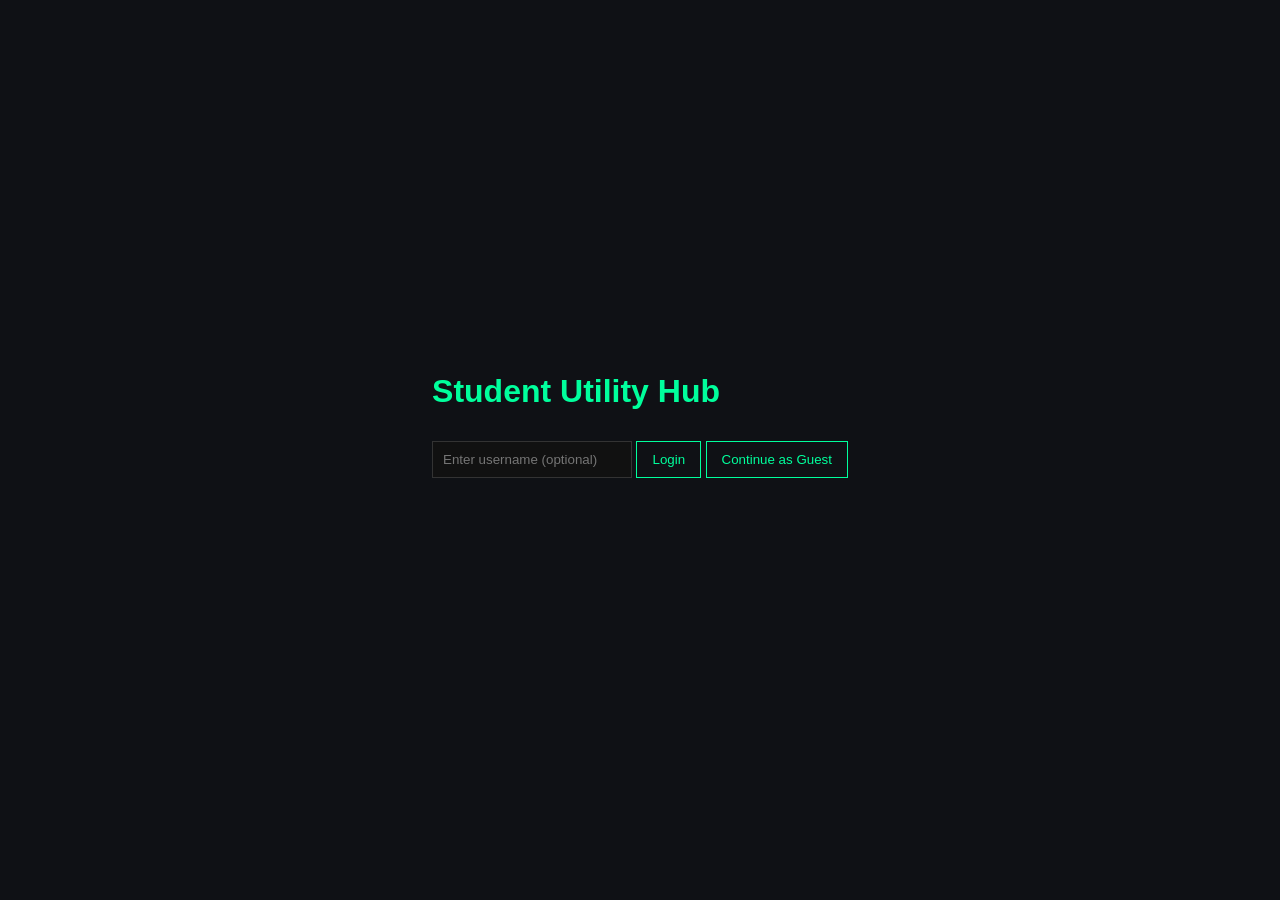
<file: index.html>
<!DOCTYPE html>
<html lang="en">
<head>
    <meta charset="UTF-8">
    <meta name="viewport" content="width=device-width, initial-scale=1.0">
    <title>Student Utility Hub</title>
    <link rel="stylesheet" href="CSS/main.css">
    <link rel="stylesheet" href="CSS/login.css">
    <link rel="icon" type="image/png" href="favicon.png">
    

</head>
<body class="centered">
    
    <div class="container">
        <h1>Student Utility Hub</h1>
        <input type="text" id="username" placeholder="Enter username (optional)">
        <button onclick="Login()">Login</button>
        <button onclick="GuestLogin()">Continue as Guest</button>

    </div>




    <script src="Scripts/main.js"></script>
</body>
</html>
</file>
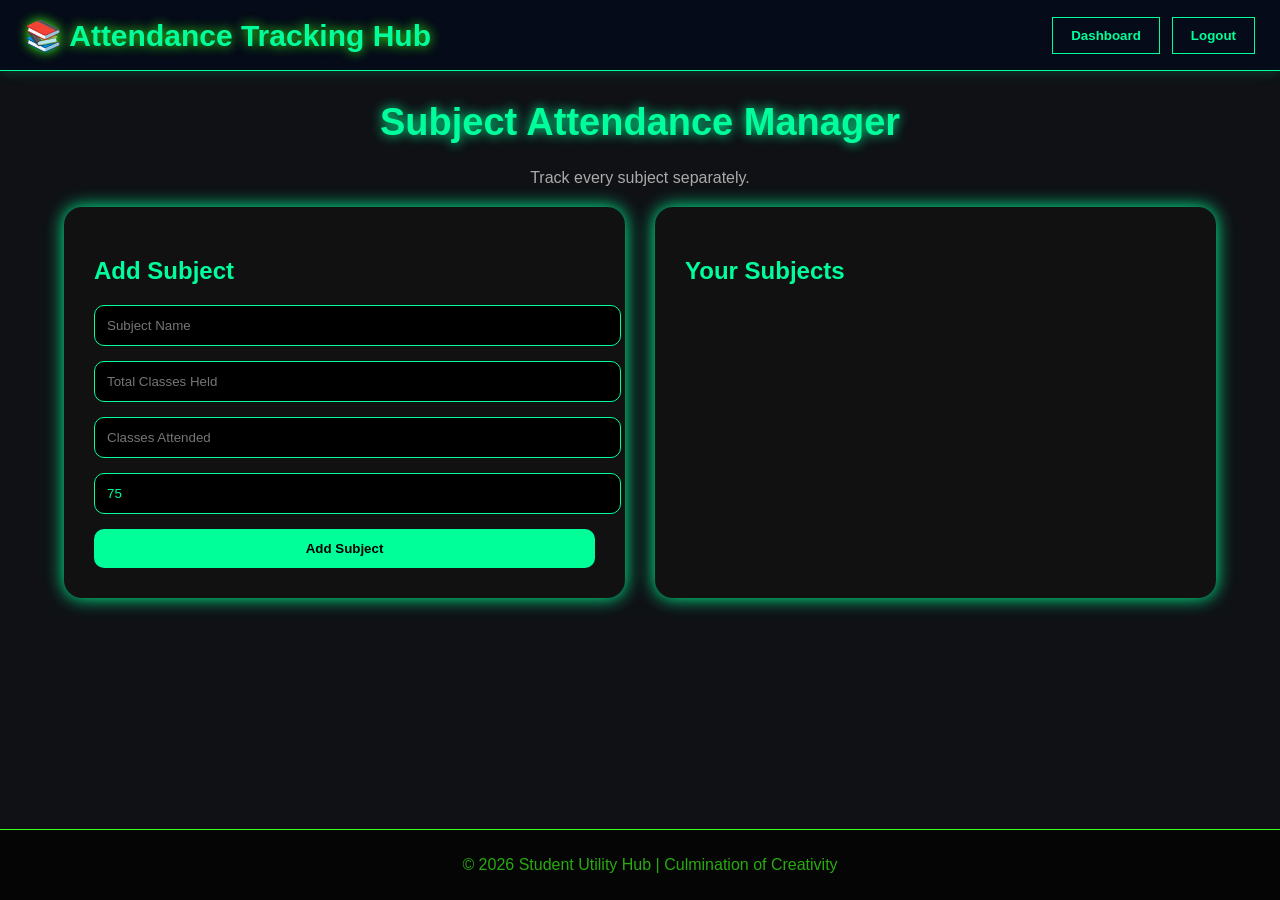
<file: attendance.html>
<!DOCTYPE html>
<html lang="en">
<head>
<meta charset="UTF-8">
<meta name="viewport" content="width=device-width, initial-scale=1.0">
<title>Attendance Tracker | Student Utility Hub</title>

<link rel="stylesheet" href="CSS/main.css">
<link rel="stylesheet" href="CSS/attendance.css">
<link rel="icon" type="image/png" href="favicon.png">
</head>

<body>

<nav class="navbar">
<div class="logo">📚 Attendance Tracking Hub</div>

<div class="nav-links">
<button onclick="window.location.href='dashboard.html'">Dashboard</button>
<button onclick="Logout()">Logout</button>
</div>
</nav>

<div class="page-title">
<h1>Subject Attendance Manager</h1>
<p>Track every subject separately.</p>
</div>

<div class="attendance-container">

<div class="attendance-box">

<h2>Add Subject</h2>

<input type="text" id="subject" placeholder="Subject Name">
<input type="number" id="held" placeholder="Total Classes Held">
<input type="number" id="attended" placeholder="Classes Attended">
<input type="number" id="target" placeholder="Target %" value="75">

<button onclick="addSubject()">Add Subject</button>

</div>

<div class="result-box">

<h2>Your Subjects</h2>

<div id="subjectList"></div>

</div>

</div>

<script src="Scripts/main.js"></script>
<script src="Scripts/attendance.js"></script>

<footer>
<p>© 2026 Student Utility Hub | Culmination of Creativity</p>
</footer>

</body>
</html>
</file>
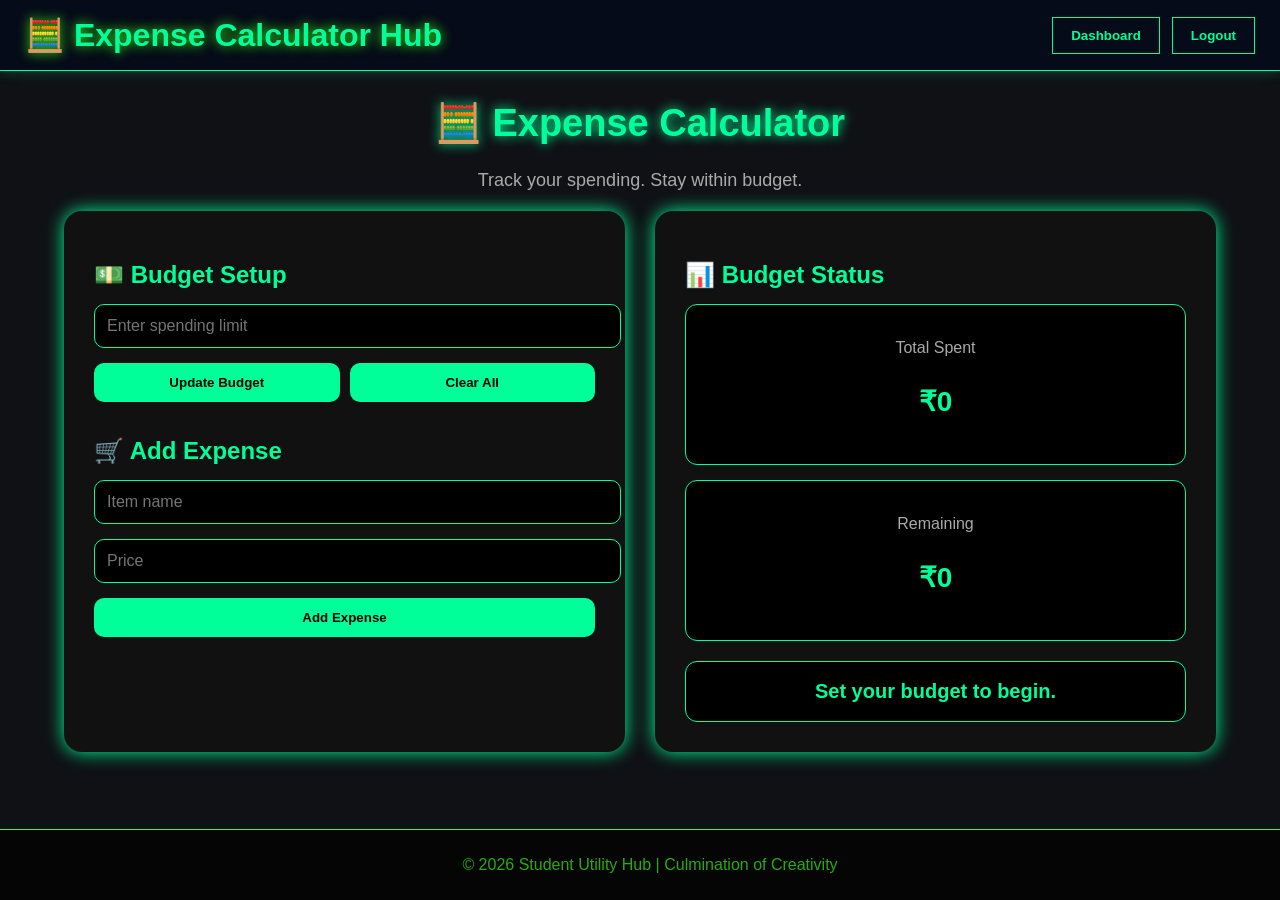
<file: calculator.html>
<!DOCTYPE html>
<html lang="en">
<head>
    <meta charset="UTF-8">
    <meta name="viewport" content="width=device-width, initial-scale=1.0">
    <title>Expense Calculator | Student Utility Hub</title>

    <link rel="stylesheet" href="CSS/main.css">
    <link rel="stylesheet" href="CSS/calculator.css">
    <link rel="icon" type="image/png" href="favicon.png">

</head>
<body>

<nav class="navbar">
    <div class="logo">🧮 Expense Calculator Hub</div>

    <div class="nav-links">
        <button onclick="window.location.href='dashboard.html'">Dashboard</button>
        <button onclick="Logout()">Logout</button>
    </div>
</nav>

<div class="page-title">
    <h1>🧮 Expense Calculator</h1>
    <p>Track your spending. Stay within budget.</p>
</div>

<div class="expense-container">

    <div class="expense-box">

        <h2>💵 Budget Setup</h2>

        <input type="number" id="limit" placeholder="Enter spending limit">
        
        <div class="top-actions">
            <button onclick="updateBudget()">Update Budget</button>
            <button onclick="clearAll()">Clear All</button>
        </div>
        
        <h2>🛒 Add Expense</h2>

        <input type="text" id="item" placeholder="Item name">
        <input type="number" id="price" placeholder="Price">

        <button onclick="addExpense()">Add Expense</button>

        <div class="expense-list" id="list"></div>

    </div>

    <div class="status-box">

        <h2>📊 Budget Status</h2>

        <div class="status-card">
            <p>Total Spent</p>
            <h3>₹<span id="spent">0</span></h3>
        </div>

        <div class="status-card">
            <p>Remaining</p>
            <h3>₹<span id="remain">0</span></h3>
        </div>

        <div id="warning" class="warning-box">
            Set your budget to begin.
        </div>

    </div>

</div>

<script src="Scripts/main.js"></script>
<script src="Scripts/calculator.js"></script>

<footer>
    <p>© 2026 Student Utility Hub | Culmination of Creativity</p>
</footer>

</body>
</html>
</file>
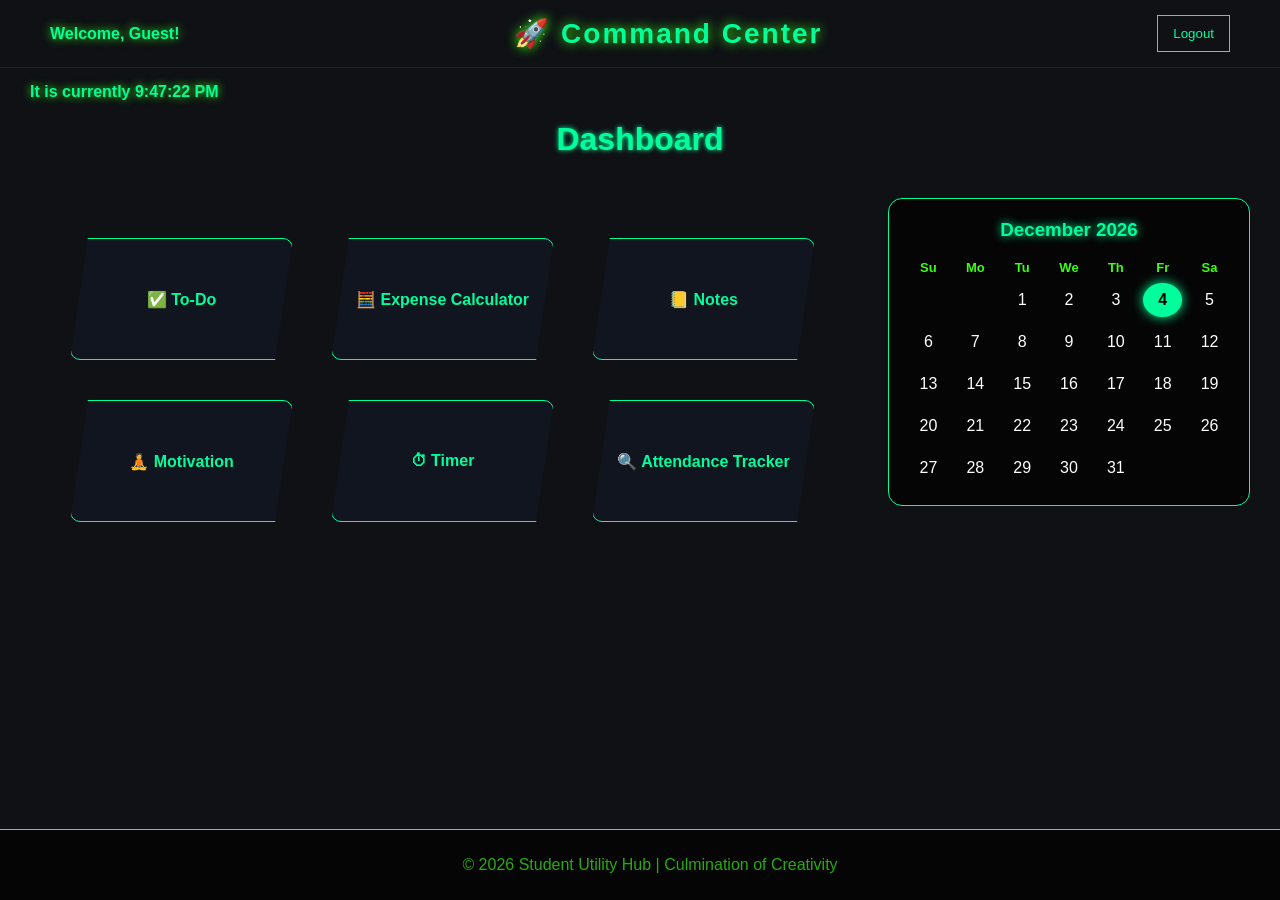
<file: dashboard.html>
<!DOCTYPE html>
<html lang="en">
<head>
    <meta charset="UTF-8">
    <meta name="viewport" content="width=device-width, initial-scale=1.0">
    <title>Dashboard | Student Utility Hub</title>

    <link rel="stylesheet" href="CSS/main.css">
    <link rel="stylesheet" href="CSS/dashboard.css">
    <link rel="icon" type="image/png" href="favicon.png">

</head>

<body>

    <!-- Navbar -->
    <div class="topbar">
        <div id="welcome"></div>
        <div class="nav logo-title">
            🚀 Command Center
        </div>
        <button onclick="Logout()">Logout</button>
    </div>

    <!-- 🕒 Time -->
    <div id="time"></div>

    <!-- 📊 Title -->
    <h1 class="title">Dashboard</h1>

    <!-- 🧩 Tool Grid -->
    <div class="dashboard-layout">
        <div class="grid">
            <a href="todo.html" class="card">✅ To-Do</a>
            <a href="calculator.html" class="card">🧮 Expense Calculator</a>
            <a href="notes.html" class="card">📒 Notes</a>

            <a href="motivation.html" class="card">🧘 Motivation</a>
            <a href="timer.html" class="card">⏱ Timer</a>
            <a href="attendance.html" class="card">🔍 Attendance Tracker</a>
        </div>

        <div class="calendar-box">
            <h3 id="monthYear"></h3>
            <div id="calendar"></div>
        </div>
    </div>

    <script src="Scripts/main.js"></script>
    <script src="Scripts/dashboard.js"></script>

    
    <footer>
        <p>© 2026 Student Utility Hub | Culmination of Creativity</p>
    </footer>
</body>
</html>
</file>
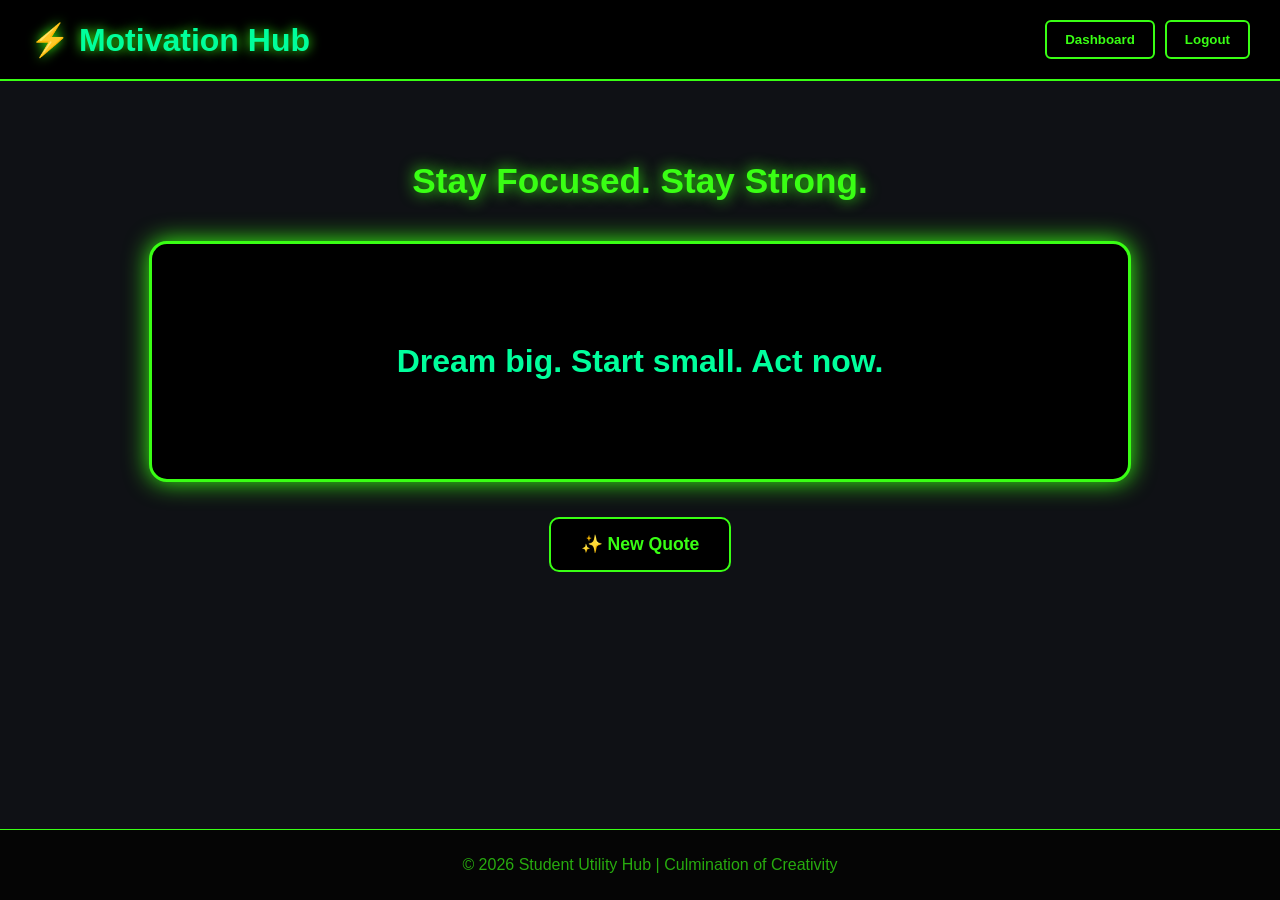
<file: motivation.html>
<!DOCTYPE html>
<html lang="en">
<head>
<meta charset="UTF-8">
<meta name="viewport" content="width=device-width, initial-scale=1.0">
<title>Motivation | Student Utility Hub</title>

<link rel="stylesheet" href="CSS/main.css">
<link rel="stylesheet" href="CSS/motivation.css">
<link rel="icon" type="image/png" href="favicon.png">


</head>
<body>

<nav class="navbar">
    <h1 class="logo">⚡ Motivation Hub</h1>

    <div class="nav-links">
        <button onclick="goToDashboard()">Dashboard</button>
        <button onclick="Logout()">Logout</button>
    </div>
</nav>

<main class="motivation-container">

    <h2>Stay Focused. Stay Strong.</h2>

    <div class="quote-box">
        <p id="quoteText">Click below for motivation.</p>
    </div>

    <button class="quote-btn" onclick="generateQuote()">✨ New Quote</button>

</main>

<script src="Scripts/main.js"></script>
<script src="Scripts/motivation.js"></script>

<footer>
    <p>© 2026 Student Utility Hub | Culmination of Creativity</p>
</footer>

</body>
</html>
</file>
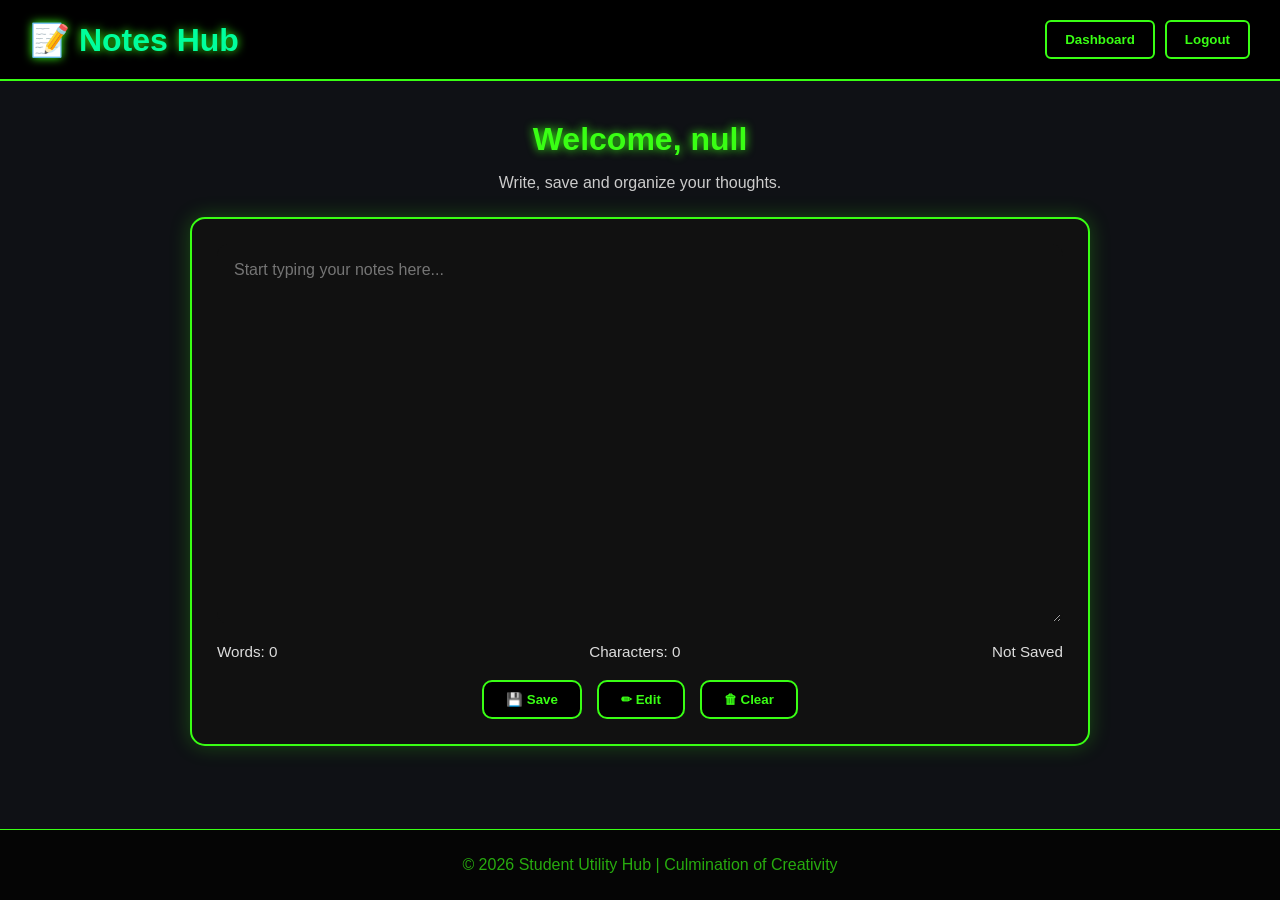
<file: notes.html>
<!DOCTYPE html>
<html lang="en">
<head>
    <meta charset="UTF-8">
    <meta name="viewport" content="width=device-width, initial-scale=1.0">
    <title>Notes | Student Utility Hub</title>

    <link rel="stylesheet" href="CSS/main.css">
    <link rel="stylesheet" href="CSS/notes.css">
    <link rel="icon" type="image/png" href="favicon.png">
    
</head>
<body>

    <!-- Navbar -->
    <nav class="navbar">
        <h1 class="logo">📝 Notes Hub</h1>

        <div class="nav-links">
            <button onclick="goToDashboard()">Dashboard</button>
            <button onclick="Logout()">Logout</button>
        </div>
    </nav>

    <!-- Main Container -->
    <main class="notes-container">

        <!-- Welcome -->
        <section class="notes-header">
            <h2 id="welcomeText">Welcome</h2>
            <p>Write, save and organize your thoughts.</p>
        </section>

        <!-- Notes Box -->
        <section class="notes-box">

            <textarea 
                id="notesArea" 
                placeholder="Start typing your notes here..."
            ></textarea>

            <!-- Stats -->
            <div class="notes-stats">
                <span id="wordCount">Words: 0</span>
                <span id="charCount">Characters: 0</span>
                <span id="saveStatus">Not Saved</span>
            </div>

            <!-- Buttons -->
            <div class="notes-buttons">
                <button onclick="saveNotes()">💾 Save</button>
                <button onclick="editMode()">✏ Edit</button>
                <button onclick="clearNotes()">🗑 Clear</button>
            </div>

        </section>

    </main>

    <script src="Scripts/main.js"></script>
    <script src="Scripts/notes.js"></script>

    <footer>
        <p>© 2026 Student Utility Hub | Culmination of Creativity</p>
    </footer>

</body>
</html>
</file>
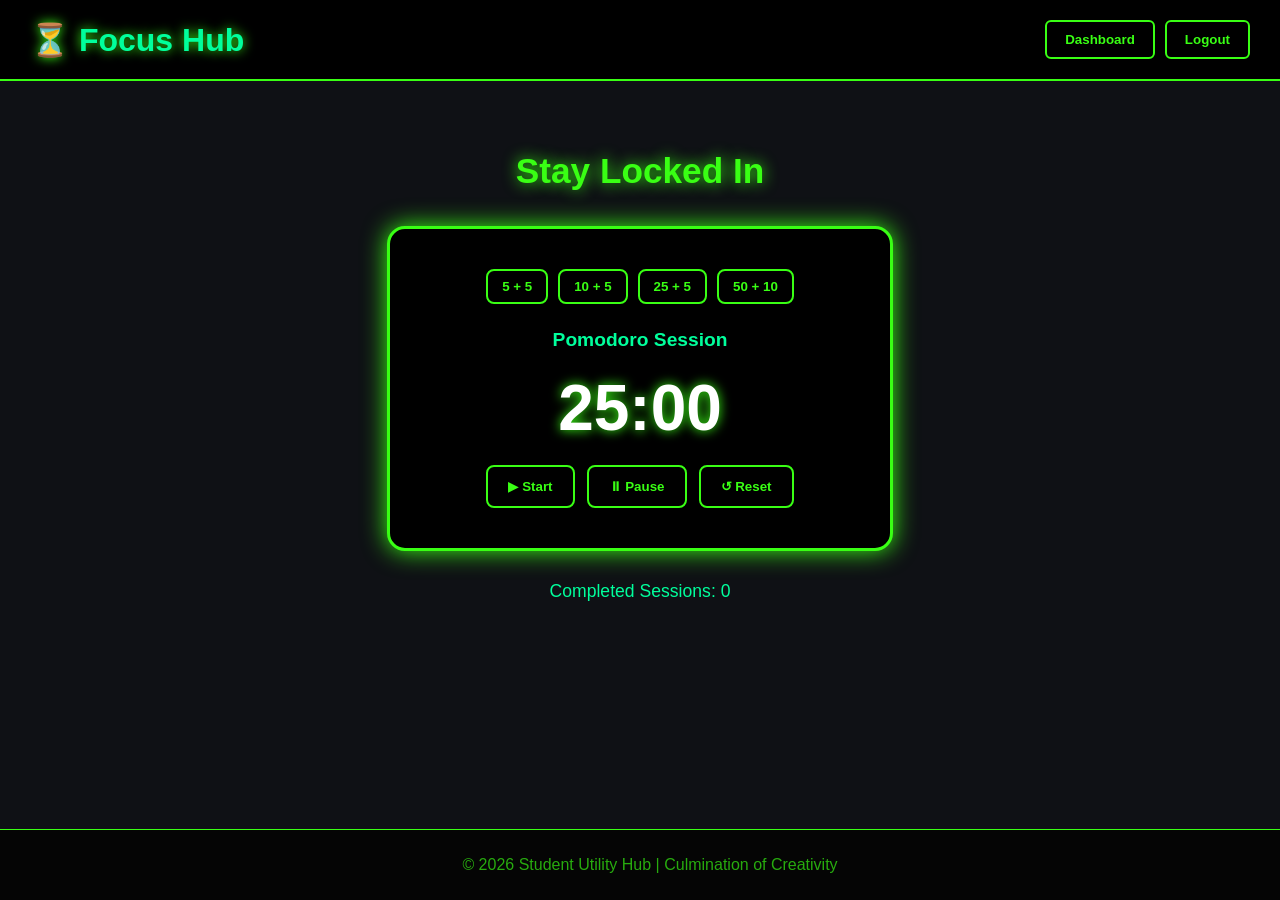
<file: timer.html>
<!DOCTYPE html>
<html lang="en">
<head>
<meta charset="UTF-8">
<meta name="viewport" content="width=device-width, initial-scale=1.0">
<title>Focus Timer | Student Utility Hub</title>

<link rel="stylesheet" href="CSS/main.css">
<link rel="stylesheet" href="CSS/timer.css">
<link rel="icon" type="image/png" href="favicon.png">
</head>
<body>

<nav class="navbar">
    <h1 class="logo">⏳ Focus Hub</h1>

    <div class="nav-links">
        <button onclick="goToDashboard()">Dashboard</button>
        <button onclick="Logout()">Logout</button>
    </div>
</nav>

<main class="timer-container">

    <h2>Stay Locked In</h2>

    <div class="timer-box">

        <div class="preset-row">
            <button onclick="setPreset(5,5)">5 + 5</button>
            <button onclick="setPreset(10,5)">10 + 5</button>
            <button onclick="setPreset(25,5)">25 + 5</button>
            <button onclick="setPreset(50,10)">50 + 10</button>
        </div>

        <p id="modeText">Pomodoro Session</p>

        <h1 id="timerDisplay">25:00</h1>

        <div class="timer-buttons">
            <button onclick="startTimer()">▶ Start</button>
            <button onclick="pauseTimer()">⏸ Pause</button>
            <button onclick="resetTimer()">↺ Reset</button>
        </div>

    </div>

    <p id="sessionCount">Completed Sessions: 0</p>

</main>

<script src="Scripts/main.js"></script>
<script src="Scripts/timer.js"></script>

<footer>
    <p>© 2026 Student Utility Hub | Culmination of Creativity</p>
</footer>

</body>
</html>
</file>
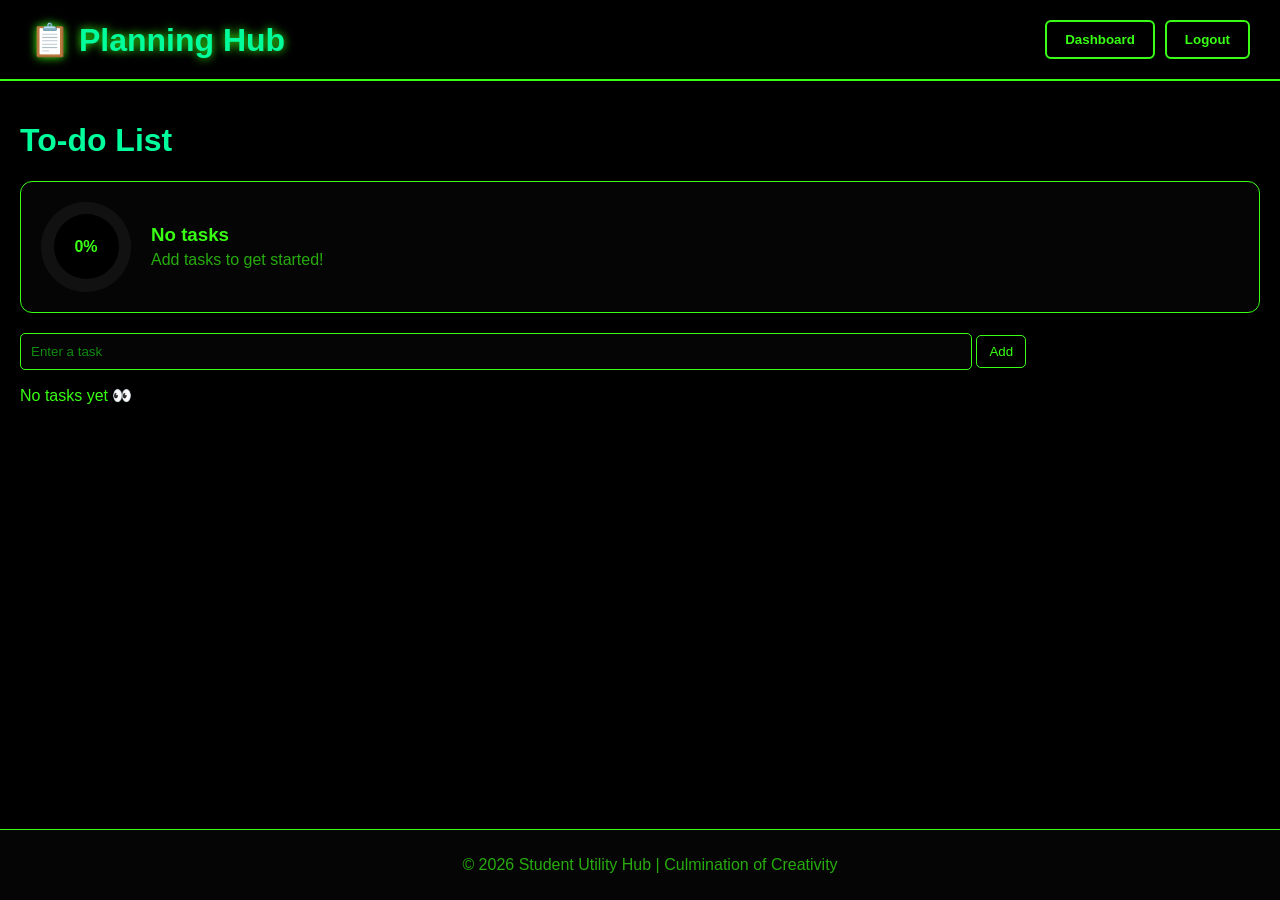
<file: todo.html>
<!DOCTYPE html>
<html lang="en">
<head>
    <meta charset="UTF-8">
    <meta name="viewport" content="width=device-width, initial-scale=1.0">
    <title>To-Do | Student Utility Hub</title>
    
    <link rel="stylesheet" href="CSS/main.css">
    <link rel="stylesheet" href="CSS/todo.css">
    <link rel="icon" type="image/png" href="favicon.png">
    
</head>
<body>
    <nav>
        <h2>📋 Planning Hub</h2>
    
        <div class="nav-actions">
            <button onclick="goToDashboard()">Dashboard</button>
            <button onclick="Logout()">Logout</button>
        </div>
    </nav>

    <div class="container">
        <h1>To-do List</h1>

        <!-- 🔥 Progress Card -->
        <div class="progress-card">
            <div class="progress-circle">
                <span id="progressText">0%</span>
            </div>

            <div class="progress-info">
                <h3 id="progressTitle">You have 0 tasks</h3>
                <p id="progressDesc">No tasks yet 👀</p>
            </div>
        </div>

        <!-- ✍️ Input -->
        <div class="input-section">
            <input type="text" id="taskInput" placeholder="Enter a task">
            <button onclick="addTask()">Add</button>
        </div>

        <!-- 📋 Task List -->
        <ul id="taskList"></ul>

    </div>

    <script src="Scripts/main.js"></script>
    <script src="Scripts/todo.js"></script>
    <footer>
        <p>© 2026 Student Utility Hub | Culmination of Creativity</p>
    </footer>
</body>
</html>
</file>
<file: CSS/main.css>
:root {
    --bg: #0f1115;
    --bg-dark: #0b0d10;
    --card: #1a1d24;
    --primary: #00ff9c;
    --primary-dim: #00cc7a;
    --text: #d1d5db;
    --border: #222;
}

/* Base */
body {
    margin: 0;
    font-family: Arial, sans-serif;
    background-color: var(--bg);
    color: var(--text);
}

/* Headings */
h1, h2, h3 {
    color: var(--primary);
}

/* Buttons */
button {
    background: transparent;
    color: var(--primary);
    border: 1px solid var(--primary);
    padding: 10px 15px;
    cursor: pointer;
    transition: 0.2s;
}

button:hover {
    background: var(--primary);
    color: black;
}

/* Inputs */
input {
    background: #111;
    border: 1px solid var(--border);
    color: var(--primary);
    padding: 10px;
    outline: none;
}

input:focus {
    border-color: var(--primary);
    box-shadow: 0 0 5px var(--primary);
}

/* Cards */
.card {
    background: var(--card);
    border: 1px solid var(--border);
    border-radius: 10px;
    transition: 0.2s;
}

.card:hover {
    box-shadow: 0 0 10px var(--primary);
    transform: scale(1.03);
}

/* Utility */
.centered {
    display: flex;
    justify-content: center;
    align-items: center;
}

/* Scrollbar (optional but cool) */
::-webkit-scrollbar {
    width: 8px;
}

::-webkit-scrollbar-thumb {
    background: var(--primary);
}

footer {
    background: #050505;
    color: #39ff14aa;
    text-align: center;
    padding: 10px;
    border-top: 1px solid #39ff14;

    position: fixed;
    bottom: 0;
    width: 100%;
}

.container {
    padding-bottom: 60px;
}
</file>
<file: CSS/login.css>
.centered {
    height: 100vh;
    display: flex;
    justify-content: center;
    align-items: center;
    padding: 20px;
    box-sizing: border-box;
}

.container {
    background: transparent;
    border: none;
    box-shadow: none;
}

/* Keep original PC input */
input {
    padding: 10px;
    width: 200px;
    margin: 10px 0;
    background: #111;
    border: 1px solid #333;
    color: var(--primary);
    box-sizing: border-box;
}

/* Only Mobile Changes */
@media (max-width: 600px) {
    .centered {
        align-items: flex-start;
        padding-top: 70px;
    }

    .container {
        width: 100%;
    }

    .container h1 {
        font-size: 3rem;
        line-height: 1.1;
        margin-bottom: 20px;
    }

    input,
    button {
        width: 100%;
        max-width: 100%;
        margin: 8px 0;
    }
}
</file>
<file: CSS/attendance.css>
.navbar{
    display:flex;
    justify-content:space-between;
    align-items:center;
    padding:0 25px;
    height:70px;
    background:#050b18;
    border-bottom:1px solid #00ff99;
    box-shadow:0 0 12px rgba(0,255,153,0.25);
}
    
.logo{
    font-size:30px;
    font-weight:bold;
    color:#00ff9c;
    text-shadow:0 0 12px #39ff14;
}
    
    .nav-links {
    display:flex;
    gap:12px;
    margin-left:auto;
}
    
    .nav-links button {
    padding:10px 18px;
    background:transparent;
    color:#00ff99;
    border:1px solid #00ff99;
    font-weight:bold;
    cursor:pointer;
}
    
    .page-title {
    text-align:center;
    margin:30px 0 20px;
    color:#00ff99;
}
    
    .page-title h1 {
    font-size:38px;
    text-shadow:0 0 12px #00ff99;
}
    
    .page-title p {
    color:#aaa;
}
    
.attendance-container {
    width:90%;
    margin:auto;
    display:flex;
    gap:30px;
    flex-wrap:wrap;
    margin-bottom:50px;
}
    
.attendance-box,.result-box {
    flex:1;
    min-width:340px;
    background:#111;
    padding:30px;
    border-radius:18px;
    box-shadow:0 0 18px #00ff99;
    }
    
.attendance-box input {
    width:100%;
    padding:12px;
    margin-bottom:15px;
    background:#000;
    border:1px solid #00ff99;
    color:#00ff99;
    border-radius:10px;
}
    
.attendance-box button {
    width:100%;
    padding:12px;
    background:#00ff99;
    color:#000;
    font-weight:bold;
    border:none;
    border-radius:10px;
    cursor:pointer;
}
    
.subject-card {
    background:#000;
    border-left:4px solid #00ff99;
    padding:18px;
    border-radius:10px;
    margin-bottom:15px;
    color:#fff;
}
    
.subject-card h3 {
    color:#00ff99;
    margin-bottom:10px;
}
    
.action-row {
    display:flex;
    gap:10px;
    margin-top:12px;
}
    
.action-row button {
    flex:1;
    padding:8px;
    border:none;
    border-radius:8px;
    cursor:pointer;
    font-weight:bold;
}
    
.present {
    background:#00ff99;
    color:#000;
}
    
.absent {
        background:orange;
        color:#000;
        font-weight:bold;
}
    
.delete {
    background:red;
    color:#fff;
}
    
.safe {
    color:#00ff99;
}
    
.danger {
    color:red;
}
.present:hover {
    background:#00ff99;
    color:#000;
    box-shadow:0 0 10px #00ff99;
}
    
    .absent:hover {
    background:orange;
    color:#000;
    box-shadow:0 0 10px orange;
}
    
.delete:hover {
    background:red;
    color:#fff;
    box-shadow:0 0 10px red;
}

/* 📱 Mobile Responsive Fix */
@media (max-width: 768px) {

    .navbar{
        height:auto;
        padding:12px 14px;
        display:flex;
        flex-direction:column;
        align-items:center;
        justify-content:center;
        gap:14px;
    }

    .logo{
        font-size:22px;
        line-height:1.15;
        text-align:center;
    }

    .nav-links{
        margin:0;
        width:100%;
        display:flex;
        justify-content:center;
        gap:12px;
        flex-wrap:wrap;
    }

    .nav-links button{
        padding:9px 14px;
        font-size:14px;
    }

    .page-title{
        margin:24px 12px 18px;
        padding:0 10px;
    }

    .page-title h1{
        font-size:32px;
        line-height:1.2;
    }

    .page-title p{
        font-size:16px;
    }

    .attendance-container{
        width:100%;
        margin:0;
        padding:0 12px 30px;
        gap:20px;
        box-sizing:border-box;
    }

    .attendance-box,
    .result-box{
        min-width:0;
        width:100%;
        padding:22px;
        box-sizing:border-box;
    }

    .attendance-box input,
    .attendance-box button{
        width:100%;
        box-sizing:border-box;
    }

    .action-row{
        flex-direction:column;
    }

    footer{
        position:static;
        margin-top:25px;
    }
}
</file>
<file: CSS/calculator.css>
/* FIXED calculator.css */

.navbar{
display:flex;
justify-content:space-between;
align-items:center;
padding:0 25px;
height:70px;
background:#050b18;
border-bottom:1px solid #00ff99;
box-shadow:0 0 12px rgba(0,255,153,0.25);
}

.logo {
font-size:32px;
font-weight:bold;
color:#00ff9c;
text-shadow:0 0 12px #39ff14;
}

.nav-links{
display:flex;
gap:12px;
margin-left:auto;
}

.nav-links button{
padding:10px 18px;
background:transparent;
color:#00ff99;
border:1px solid #00ff99;
font-weight:bold;
cursor:pointer;
transition:0.3s;
}

.nav-links button:hover{
background:#00ff99;
color:#000;
box-shadow:0 0 12px #00ff99;
}

.page-title{
text-align:center;
margin:30px 0 20px;
color:#00ff99;
}

.page-title h1{
font-size:38px;
text-shadow:0 0 12px #00ff99;
}

.page-title p{
color:#aaa;
font-size:18px;
}

.expense-container{
width:90%;
margin:auto;
display:flex;
gap:30px;
flex-wrap:wrap;
margin-bottom:50px;
}

.expense-box,.status-box{
flex:1;
min-width:340px;
background:#111;
padding:30px;
border-radius:18px;
box-shadow:0 0 18px #00ff99;
}

.expense-box h2,.status-box h2{
color:#00ff99;
margin-bottom:15px;
}

.expense-box input{
width:100%;
padding:12px;
margin-bottom:15px;
background:#000;
border:1px solid #00ff99;
color:#00ff99;
border-radius:10px;
font-size:16px;
}

.expense-box button{
width:100%;
padding:12px;
margin-bottom:15px;
background:#00ff99;
color:#000;
border:none;
border-radius:10px;
font-weight:bold;
cursor:pointer;
transition:0.3s;
}

.expense-box button:hover{
box-shadow:0 0 15px #00ff99;
transform:scale(1.02);
}

.top-actions{
display:flex;
gap:10px;
margin-bottom:15px;
}

.top-actions button{
flex:1;
}

.expense-list{
max-height:320px;
overflow-y:auto;
}

.expense-item{
display:flex;
justify-content:space-between;
align-items:center;
padding:12px;
margin-bottom:10px;
background:#000;
border-left:4px solid #00ff99;
border-radius:8px;
color:#fff;
}

.item-right{
display:flex;
align-items:center;
gap:10px;
}

.mini-btn{
width:32px !important;
height:32px !important;
padding:0 !important;
margin:0 !important;
background:red !important;
color:#fff !important;
border:none !important;
border-radius:6px !important;
font-size:18px !important;
cursor:pointer;
display:flex;
justify-content:center;
align-items:center;
flex-shrink:0;
}

.mini-btn:hover{
transform:scale(1.08);
box-shadow:0 0 10px red;
}

.status-card{
background:#000;
padding:18px;
margin-bottom:15px;
border-radius:12px;
text-align:center;
border:1px solid #00ff99;
}

.status-card p{
color:#aaa;
margin-bottom:8px;
}

.status-card h3{
font-size:28px;
color:#00ff99;
}

.warning-box{
margin-top:20px;
padding:18px;
border-radius:12px;
font-size:20px;
font-weight:bold;
text-align:center;
background:#000;
border:1px solid #00ff99;
color:#00ff99;
}

.red{
color:red;
border-color:red;
box-shadow:0 0 10px red;
}

.yellow{
color:yellow;
border-color:yellow;
box-shadow:0 0 10px yellow;
}

.green{
color:#00ff99;
}

/* 📱 Mobile Overflow Fix Only */
@media (max-width: 768px) {

    .navbar{
        padding:12px 14px;
        height:auto;
        display:flex;
        flex-direction:column;
        align-items:center;
        justify-content:center;
        gap:14px;
    }

    .logo{
        font-size:22px;
        text-align:center;
        max-width:100%;
        line-height:1.15;
    }

    .nav-links{
        margin:0;
        display:flex;
        justify-content:center;
        gap:12px;
        width:100%;
    }
    .nav-links button{
        padding:9px 14px;
        font-size:14px;
    }

    .page-title{
        margin:24px 15px 18px;
        padding:0 10px;
    }

    .page-title h1{
        font-size:32px;
        line-height:1.15;
    }

    .page-title p{
        font-size:16px;
    }

    .expense-container{
        width:100%;
        padding:0 14px 30px;
        margin:0;
        gap:20px;
        box-sizing:border-box;
    }

    .expense-box,
    .status-box{
        min-width:0;
        width:100%;
        padding:22px;
        box-sizing:border-box;
    }

    .top-actions{
        flex-direction:column;
    }

    .expense-box input,
    .expense-box button{
        width:100%;
        box-sizing:border-box;
    }

    .expense-item{
        flex-wrap:wrap;
        gap:10px;
    }
}
</file>
<file: CSS/dashboard.css>
.topbar {
    display: flex;
    justify-content: space-between;
    align-items: center;
    padding: 15px 50px;
    border-bottom: 1px solid #222;
    color: #00ff9c;
}

/* Center "TOOLS" text */
.nav {
    font-weight: bold;
    letter-spacing: 2px;
}

/* Welcome text (left side) */
#welcome{
    font-size:16px;
    font-weight:bold;
    color:#00ff9c;
    text-shadow:0 0 10px #39ff14;
}

/* Time */
#time{
    margin:15px 30px;
    color:#00ff9c;
    font-weight:bold;
    text-shadow:0 0 8px #39ff14;
}

/* Title */
.title {
    text-align: center;
    margin: 20px 0;
    color: #00ff9c;
    text-shadow: 0 0 5px #00ff9c;
}

/* 🔲 Grid Layout */
.grid {
    display: grid;
    grid-template-columns: repeat(3, 1fr);
    gap: 40px;
    padding: 40px;
    max-width: 1200px;
    margin: auto;
}

/* 🟩 Cards */
.card{
    width:100%;
    height:120px;

    display:flex;
    justify-content:center;
    align-items:center;

    color:#00ff9c;
    text-decoration:none;
    font-weight:bold;

    background:#11151f;
    border:1px solid #00ff9c;

    clip-path:polygon(
        8% 0%,
        100% 0%,
        92% 100%,
        0% 100%
    );

    transition:0.3s;
}

/* Hover */
.card:hover{
    transform:translateY(-6px) scale(1.02);
    box-shadow:0 0 18px #00ff9c;
}



a.card {
    display: flex;              /* keep your layout */
    text-decoration: none;      /* remove underline */
    color: #00ff9c;             /* keep neon color */
}

.calendar-box{
    width:320px;
    margin:40px auto 20px;
    padding:20px;
    border:1px solid #00ff9c;
    border-radius:14px;
    background:#050505;
    text-align:center;
    position:relative;
    z-index:2;
}

.calendar-box h3{
    margin-top:0;
    color:#00ff9c;
    text-shadow:0 0 8px #00ff9c;
}

#calendar{
    display:grid;
    grid-template-columns:repeat(7,1fr);
    gap:8px;
    margin-top:15px;
}

.day-name{
    color:#39ff14;
    font-size:13px;
    font-weight:bold;
}

.date{
    padding:8px;
    border-radius:50%;
    color:white;
}

.today{
    background:#00ff9c;
    color:black;
    font-weight:bold;
    box-shadow:0 0 12px #00ff9c;
}

.dashboard-layout{
    display:flex;
    justify-content:center;
    align-items:flex-start;
    gap:35px;
    max-width:1450px;
    margin:auto;
    padding:20px 30px;
}

/* Grid left */
.grid{
    flex:1;
    max-width:1000px;
}

/* Calendar right */
.calendar-box{
    width:320px;
    margin-top:0;
    position:sticky;
    top:120px;
}

.logo-title{
    font-size:28px;
    font-weight:bold;
    color:#00ff9c;
    text-shadow:0 0 12px #39ff14;
    letter-spacing:2px;
}

/* 📱 Mobile Responsive Fix */
@media (max-width: 768px) {

    .topbar {
        padding: 15px 18px;
        flex-wrap: wrap;
        gap: 12px;
    }

    .logo-title {
        font-size: 20px;
        letter-spacing: 1px;
    }

    #welcome {
        font-size: 14px;
    }

    #time {
        margin: 15px 18px;
        font-size: 14px;
    }

    .title {
        font-size: 2.2rem;
        margin: 10px 0 20px;
    }

    .dashboard-layout {
        flex-direction: column;
        padding: 10px 15px 90px;
        gap: 25px;
    }

    .grid {
        width: 100%;
        display: grid;
        grid-template-columns: repeat(2, 1fr);
        gap: 14px;
        padding: 0;
    }

    .card {
        height: 120px;
        font-size: 0.95rem;
        text-align: center;
        padding: 10px;
    }

    .calendar-box {
        width: 100%;
        max-width: 100%;
        position: static;
        margin: 0;
        box-sizing: border-box;
    }

    #calendar {
        gap: 6px;
    }

    .date {
        padding: 6px;
        font-size: 14px;
    }

    footer {
        position: static;
        margin-top: 30px;
    }
}
</file>
<file: CSS/motivation.css>
/* motivation.css */

.motivation-container{
    text-align:center;
    margin-top:80px;
    color:white;
}

.motivation-container h2{
    font-size:2.2rem;
    color:#39ff14;
    text-shadow:0 0 15px #39ff14;
    margin-bottom:40px;
}

.quote-box{
    width:70%;
    max-width:900px;
    margin:auto;
    background:black;
    border:3px solid #39ff14;
    border-radius:18px;
    padding:60px 40px;
    box-shadow:0 0 25px #39ff14;
}

#quoteText{
    font-size:2rem;
    color:#00ff9c;
    font-weight:bold;
    line-height:1.6;
}

.quote-btn{
    margin-top:35px;
    padding:15px 30px;
    font-size:1.1rem;
    font-weight:bold;
    background:black;
    color:#39ff14;
    border:2px solid #39ff14;
    border-radius:10px;
    cursor:pointer;
    transition:0.3s;
}

.quote-btn:hover{
    background:#39ff14;
    color:black;
    box-shadow:0 0 18px #39ff14;
}

/* motivation.css */

.navbar{
    display:flex;
    justify-content:space-between;
    align-items:center;
    padding:20px 30px;
    background:black;
    border-bottom:2px solid #39ff14;
}

.logo{
    margin:0;
    font-size:2rem;
    color:#00ff9c;
    text-shadow:0 0 12px #39ff14;
}

.nav-links{
    display:flex;
    gap:10px;
}

.nav-links button{
    background:black;
    color:#39ff14;
    border:2px solid #39ff14;
    padding:10px 18px;
    border-radius:6px;
    cursor:pointer;
    font-weight:bold;
    transition:0.3s;
}

.nav-links button:hover{
    background:#39ff14;
    color:black;
    box-shadow:0 0 12px #39ff14;
}

.motivation-container{
    text-align:center;
    margin-top:80px;
    color:white;
}

.motivation-container h2{
    font-size:2.2rem;
    color:#39ff14;
    text-shadow:0 0 15px #39ff14;
    margin-bottom:40px;
}

.quote-box{
    width:70%;
    max-width:900px;
    margin:auto;
    background:black;
    border:3px solid #39ff14;
    border-radius:18px;
    padding:60px 40px;
    box-shadow:0 0 25px #39ff14;
}

#quoteText{
    font-size:2rem;
    color:#00ff9c;
    font-weight:bold;
    line-height:1.6;
}

.quote-btn{
    margin-top:35px;
    padding:15px 30px;
    font-size:1.1rem;
    font-weight:bold;
    background:black;
    color:#39ff14;
    border:2px solid #39ff14;
    border-radius:10px;
    cursor:pointer;
    transition:0.3s;
}

.quote-btn:hover{
    background:#39ff14;
    color:black;
    box-shadow:0 0 18px #39ff14;
}
</file>
<file: CSS/notes.css>
/* Navbar */

.navbar{
    display:flex;
    justify-content:space-between;
    align-items:center;
    padding:20px 30px;
    background:black;
    border-bottom:2px solid #39ff14;
}

.logo{
    color:#00ff9c;
    font-size:2rem;
    font-weight:bold;
    text-shadow:0 0 10px #39ff14;
    margin:0;
}

.nav-links{
    display:flex;
    gap:10px;
}

.nav-links button{
    background:black;
    color:#39ff14;
    border:2px solid #39ff14;
    padding:10px 18px;
    border-radius:6px;
    cursor:pointer;
    font-weight:bold;
    transition:0.3s;
}

.nav-links button:hover{
    background:#39ff14;
    color:black;
    box-shadow:0 0 12px #39ff14;
}

.notes-container {
    width: 90%;
    max-width: 900px;
    margin: 40px auto;
    color: white;
}

.notes-header {
    text-align: center;
    margin-bottom: 25px;
}

.notes-header h2 {
    color: #39ff14;
    font-size: 2rem;
    margin-bottom: 8px;
    text-shadow: 0 0 10px #39ff14;
}

.notes-header p {
    color: #cccccc;
}

.notes-box {
    background: #111;
    border: 2px solid #39ff14;
    border-radius: 15px;
    padding: 25px;
    box-shadow: 0 0 20px rgba(57,255,20,0.25);
}

#notesArea {
    width: 100%;
    height: 380px;
    resize: vertical;
    background: black;
    color: #39ff14;
    border: 2px solid #00ff9c;
    border-radius: 12px;
    padding: 15px;
    font-size: 1rem;
    outline: none;
    box-sizing: border-box;
    font-family: Arial, sans-serif;
}

#notesArea:focus {
    box-shadow: 0 0 15px #39ff14;
}

.notes-stats {
    margin-top: 15px;
    display: flex;
    justify-content: space-between;
    flex-wrap: wrap;
    gap: 10px;
    color: #ddd;
    font-size: 0.95rem;
}

.notes-buttons {
    margin-top: 20px;
    display: flex;
    gap: 15px;
    justify-content: center;
}

.notes-buttons button {
    background: black;
    color: #39ff14;
    border: 2px solid #39ff14;
    padding: 10px 22px;
    border-radius: 10px;
    cursor: pointer;
    font-weight: bold;
    transition: 0.3s;
}

.notes-buttons button:hover {
    background: #39ff14;
    color: black;
    box-shadow: 0 0 15px #39ff14;
}



@media (max-width: 700px) {
    .notes-stats {
        flex-direction: column;
        align-items: center;
    }

    #notesArea {
        height: 300px;
    }

    .notes-buttons {
        flex-direction: column;
    }
}


#notesArea[readonly]{
    border:2px solid transparent;
    box-shadow:none;
    cursor:default;
    color:#ffffff;
    background:#111;
}

#notesArea.editing{
    border:2px solid #00ff9c;
    box-shadow:0 0 15px #39ff14;
    background:black;
    color:#39ff14;
}
</file>
<file: CSS/timer.css>
/* timer.css */

.navbar{
    display:flex;
    justify-content:space-between;
    align-items:center;
    padding:20px 30px;
    background:black;
    border-bottom:2px solid #39ff14;
}

.logo{
    margin:0;
    font-size:2rem;
    color:#00ff9c;
    text-shadow:0 0 12px #39ff14;
}

.nav-links{
    display:flex;
    gap:10px;
}

.nav-links button{
    background:black;
    color:#39ff14;
    border:2px solid #39ff14;
    padding:10px 18px;
    border-radius:6px;
    cursor:pointer;
    font-weight:bold;
    transition:0.3s;
}

.nav-links button:hover{
    background:#39ff14;
    color:black;
    box-shadow:0 0 12px #39ff14;
}

.timer-container{
    text-align:center;
    margin-top:70px;
    color:white;
}

.timer-container h2{
    font-size:2.2rem;
    color:#39ff14;
    text-shadow:0 0 15px #39ff14;
    margin-bottom:35px;
}

.timer-box{
    width:420px;
    max-width:90%;
    margin:auto;
    background:black;
    border:3px solid #39ff14;
    border-radius:18px;
    padding:40px;
    box-shadow:0 0 25px #39ff14;
}

#modeText{
    color:#00ff9c;
    font-size:1.2rem;
    margin-bottom:20px;
    font-weight:bold;
}

#timerDisplay{
    font-size:4rem;
    color:white;
    margin:20px 0;
    text-shadow:0 0 12px #39ff14;
}

.timer-buttons{
    display:flex;
    justify-content:center;
    gap:12px;
    flex-wrap:wrap;
}

.timer-buttons button{
    background:black;
    color:#39ff14;
    border:2px solid #39ff14;
    padding:12px 20px;
    border-radius:8px;
    cursor:pointer;
    font-weight:bold;
    transition:0.3s;
}

.timer-buttons button:hover{
    background:#39ff14;
    color:black;
    box-shadow:0 0 14px #39ff14;
}

#sessionCount{
    margin-top:30px;
    font-size:1.1rem;
    color:#00ff9c;
}

/* add inside timer.css */

.preset-row{
    display:flex;
    justify-content:center;
    gap:10px;
    flex-wrap:wrap;
    margin-bottom:25px;
}

.preset-row button{
    background:black;
    color:#39ff14;
    border:2px solid #39ff14;
    padding:8px 14px;
    border-radius:8px;
    cursor:pointer;
    font-weight:bold;
    transition:0.3s;
}

.preset-row button:hover{
    background:#39ff14;
    color:black;
    box-shadow:0 0 12px #39ff14;
}
</file>
<file: CSS/todo.css>
/* 🌌 Base */
body {
    background: #000;
    color: #39ff14; /* neon green */
    font-family: Arial, sans-serif;
    margin: 0;
}

nav {
    display:flex;
    justify-content:space-between;
    align-items:center;
    padding:20px 30px;
    background:black;
    border-bottom:2px solid #39ff14;
}

/* Title */
nav h2 {
    margin:0;
    color:#00ff9c;
    font-size:2rem;
    font-weight:bold;
    text-shadow:0 0 10px #39ff14;
}

/* Right side buttons container */
nav div {
    display:flex;
    gap:10px;
}

/* Buttons */
nav button {
    background:black;
    color:#39ff14;
    border:2px solid #39ff14;
    padding:10px 18px;
    border-radius:6px;
    cursor:pointer;
    font-weight:bold;
    transition:0.3s;
}

nav button:hover {
    background:#39ff14;
    color:black;
    box-shadow:0 0 12px #39ff14;
}

/* 🔘 Buttons */
button {
    background: transparent;
    border: 1px solid #39ff14;
    color: #39ff14;
    padding: 8px 12px;
    border-radius: 5px;
    cursor: pointer;
    transition: 0.2s;
}

button:hover {
    background: #39ff14;
    color: black;
    box-shadow: 0 0 10px #39ff14;
}

/* 📦 Container */
.container {
    padding: 20px;
}

/* 🧾 Input */
input {
    background: #050505;
    border: 1px solid #39ff14;
    color: #39ff14;
    padding: 10px;
    width: 75%;
    border-radius: 5px;
    outline: none;
}

input::placeholder {
    color: #1aff1a88;
}

input:focus {
    box-shadow: 0 0 8px #39ff14;
}

/* 📋 Task List */
ul {
    list-style: none;
    padding: 0;
}

li {
    background: #0a0a0a;
    margin-top: 12px;
    padding: 12px;
    border-radius: 6px;
    display: flex;
    justify-content: space-between;
    align-items: center;

    border: 1px solid transparent;
    transition: 0.2s;
}

/* ✨ Hover glow */
li:hover {
    border: 1px solid #39ff14;
    box-shadow: 0 0 8px #39ff14;
}

/* ❌ Delete button */
li button {
    border: 1px solid red;
    color: red;
}

li button:hover {
    background: red;
    color: white;
    box-shadow: 0 0 8px red;
}

.completed {
    text-decoration: line-through;
    opacity: 0.5;
}

/* align buttons */
li div {
    display: flex;
    gap: 8px;
}

/* smaller icon buttons */
li button {
    padding: 5px 8px;
    font-size: 14px;
}

/* 📦 Card */
.progress-card {
    display: flex;
    align-items: center;
    gap: 20px;
    background: #050505;
    border: 1px solid #39ff14;
    padding: 20px;
    border-radius: 12px;
    margin-bottom: 20px;
}

/* 🔵 Circle */
.progress-circle {
    width: 90px;
    height: 90px;
    border-radius: 50%;

    display: flex;
    align-items: center;
    justify-content: center;

    font-weight: bold;
    color: #39ff14;

    /* 🔥 donut effect */
    background: conic-gradient(#39ff14 0%, #111 0%);
    position: relative;
}

/* 🔥 inner circle to create ring */
.progress-circle::before {
    content: "";
    position: absolute;
    width: 65px;
    height: 65px;
    background: #000; /* same as background */
    border-radius: 50%;
}

.progress-circle span {
    position: relative;
    z-index: 2;
}

/* 📝 Text */
.progress-info h3 {
    margin: 0;
    color: #39ff14;
}

.progress-info p {
    margin: 5px 0 0;
    color: #39ff14aa;
}
</file>
